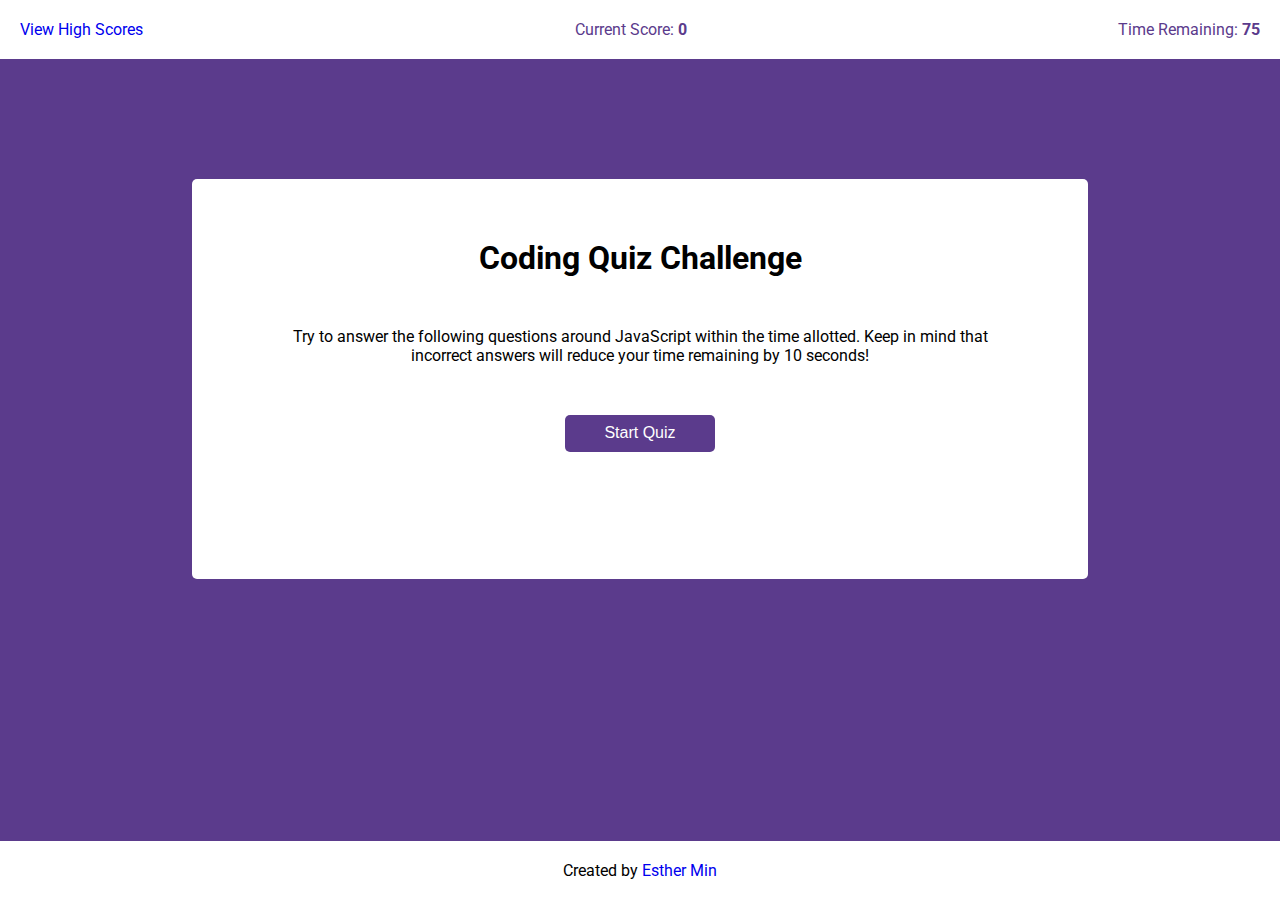
<file: index.html>
<!DOCTYPE html>
<html lang="en">
<head>
    <meta charset="UTF-8">
    <meta name="viewport" content="width=device-width, initial-scale=1.0">
    <title>Coding Quiz</title>

    <!-- Link to Google Fonts -->
    <link href="https://fonts.googleapis.com/css2?family=Roboto:wght@400;500;700&display=swap" rel="stylesheet">
    <!-- Link to CSS -->
    <link href="style.css" rel="stylesheet" type="text/css">
</head>

<body>
    <header>
        <!-- Navbar: Link to High Scores & Timer -->
        <nav>
            
            <a onclick="viewScores()" href="#">View High Scores</a>
            <p>Current Score: <strong><span id="score">0</span></strong></p>
            <p>Time Remaining:  <strong><span id="countdown">75</span></strong></p>
        </nav>
    </header>
    <main>
        <!-- Homepage -->
        <section id="wrapper1">
            <div class="container">
                <h1 id="header1">Coding Quiz Challenge</h1>

                <p id="directions">Try to answer the following questions around JavaScript within the time allotted. Keep in mind that incorrect answers will reduce your time remaining by 10 seconds!</p>

                <button id="startBtn" onclick="hideBtn()">Start Quiz</button>
            </div>
        </section>

        <!-- Q&A Pages -->
        <section id="wrapper2">
            <div class="container">
                <p id="changingTxt"></p>

                <ol id="multipleChoice">
                    <li><button id="choiceA" class="mcBtns"></button></li>
                    <li><button id="choiceB" class="mcBtns"></button></li>
                    <li><button id="choiceC" class="mcBtns"></button></li>
                    <li><button id="choiceD" class="mcBtns"></button></li>
                </ol>
            </div>
        </section>

        <!-- Form to enter user name -->
        <section id="wrapper3">
            <div class="container">
                <form id="form">
                    <h2>All done!</h2>
                    <p>Your final score is </p>
                    <p id="finalScore"></p>
                    <label for="username">
                        Enter name:
                    </label>
                    <input id="username" type="text">
                    <button id="submitBtn">Submit</button>
                </form>
            </div>
        </section>
            
        <p id="correctOrWrong"></p>

        <!-- High Scores Page -->
        <section id="wrapper4">
            <div class="container">
                <h2 id="header2">High Scores</h2>
                <div id="scoreboard"></div>
                <table>
                    <tr>
                        <td>
                            <button id="mainPgBtn" class="btns">Main Page</button>
                        </td>
                        <td></td>
                        <td></td>
                        <td></td>
                        <td>
                            <button id="clearScoreBtn" class="btns">Clear</button>
                        </td>
                    </tr>
                </table>
                
            </div>
        </section>
    </main>
    <footer>
        <p class="footer">Created by <a href="https://jungjungie.github.io/">Esther Min</a></p>
    </footer>

    <!-- Link to JS -->
    <script type="text/javascript" src="script.js"></script>
</body>
</html>
</file>
<file: style.css>
* {
    margin: 0;
    padding: 0;
    box-sizing: border-box;
}

body {
    background: #5b3b8c;
    font-family: 'Roboto', sans-serif;
}

nav {
    background: white;
    color: #5b3b8c;
    display: flex;
    justify-content: space-between;
    padding: 20px; 
}

a {
    text-decoration: none;
}


/* General */
#wrapper1, #wrapper2, #wrapper3, #wrapper4 {
    background: white;
    width: 70%;
    height: 400px;
    margin: 0 auto;
    margin-top: 120px;
    border-radius: 5px;
    
}
.container {
    display: flex;
    flex-direction: column;
    align-items: center;
    text-align: center; 
    padding: 20px;
}
#startBtn:hover, .mcBtns:hover, #submitBtn:hover, #mainPgBtn:hover, #clearScoreBtn:hover {
    background: #a86cc1;
}
button:focus {
    outline: none;
}

/* Main Page */
#header1 {
    padding-top: 40px;
}
#directions {
    padding: 50px;
}
#startBtn {
    background: #5b3b8c;
    color: white;
    width: 150px;
    line-height: 2.3em;
    margin: 0 auto;
    border-radius: 5px;
    border: none;
    font-size: 16px;
}


/* Q&A Page */
#changingTxt {
    font-size: 20px;
    font-weight: 500;
    padding: 40px;
}
#multipleChoice {
    text-align: left;
}
.mcBtns, .btns {
    background: #5b3b8c;
    color: white;
    max-width: 500px;
    padding: 10px 15px;
    margin-bottom: 5px;
    border-radius: 5px;
    border: none;
    font-size: 16px;
}
#correctOrWrong {
    text-align: center;
    color: white;
    font-size: 3em;
    margin-top: 20px;
}


/* Name & Score Form Page */
form {
    padding-top: 100px;
}
#form h2, #finalScore {
    margin-bottom: 20px;
}
#finalScore {
    color: #5b3b8c;
    font-size: 2.5em;
    font-weight: 500;
}
#username {
    line-height: 2em;
    padding-left: 5px;
}
#username:focus {
    outline: none;
}
#submitBtn {
    background: #5b3b8c;
    color: white;
    max-width: 100px;
    line-height: 1.8em;
    padding: 2px 15px;
    border-radius: 5px;
    border: none;
}

/* High Scores Page */
#header2 {
    padding: 40px;
}
#scoreboard {
    margin-bottom: 20px;
}
.topscores {
    background: #ececec;
    margin-bottom: 4px;
    padding: 4px 10px;
    text-align: left;
}


/* Footer */
footer {
    background: white;
    position: absolute;
    bottom: 0;
    width: 100%;
    text-align: center;
}
.footer {
    padding: 20px;
}

/* For mobile */
@media (max-width: 450px) {
    nav {
        text-align: center;
    }
    #wrapper1 {
        width: 90vw;
        margin-top: 20px;
    } 
    #wrapper2, #wrapper3, #wrapper4 {
        width: 90vw;
        height: 350px;
        margin-top: 20px;
    } 
    .container {
        padding: 10px;
    }
    #correctOrWrong {
        text-align: center;
        color: white;
        font-size: 2em;
        padding: 10px;
    }
    #submitBtn {
        margin: 20px;
    }
}
</file>
